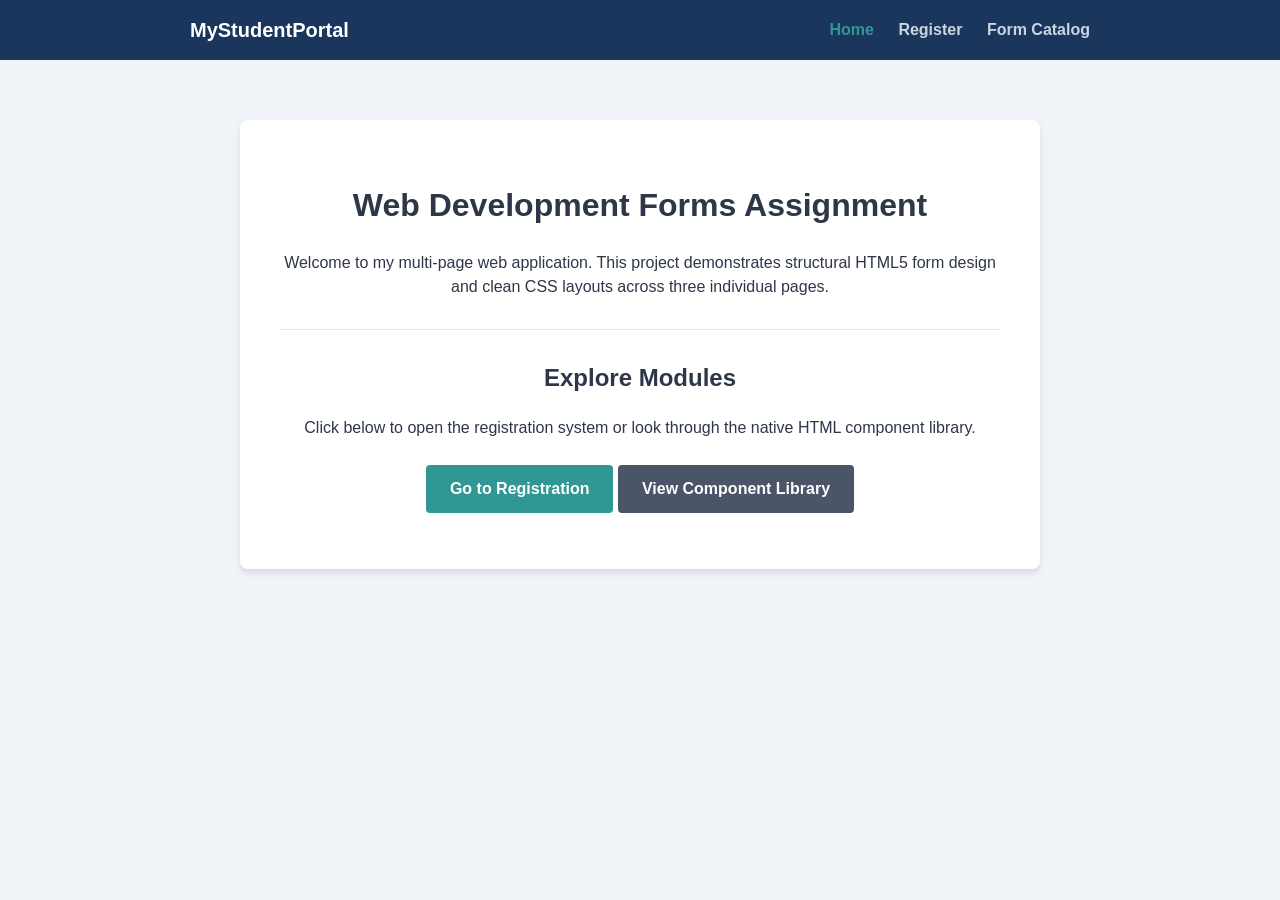
<file: index.html>
<!DOCTYPE html>
<html lang="en">
<head>
    <meta charset="UTF-8">
    <meta name="viewport" content="width=device-width, initial-scale=1.0">
    <title>Home - Registration System</title>
    <link rel="stylesheet" href="style.css">
</head>
<body>

    <header>
        <div class="nav-container">
            <div class="logo">MyStudentPortal</div>
            <div class="nav-links">
                <a href="index.html" class="active">Home</a>
                <a href="register.html">Register</a>
                <a href="inputs.html">Form Catalog</a>
            </div>
        </div>
    </header>

    <main class="container">
        <div class="welcome-box">
            <h1>Web Development Forms Assignment</h1>
            <p>Welcome to my multi-page web application. This project demonstrates structural HTML5 form design and clean CSS layouts across three individual pages.</p>

            <hr style="border: 0; border-top: 1px solid #e2e8f0; margin: 30px 0;">

            <h2>Explore Modules</h2>
            <p>Click below to open the registration system or look through the native HTML component library.</p>
            <p style="margin-top: 25px;">
                <a href="register.html" class="btn">Go to Registration</a>
                <a href="inputs.html" class="btn" style="background-color: #4a5568;">View Component Library</a>
            </p>
        </div>
    </main>

</body>
</html>
</file>
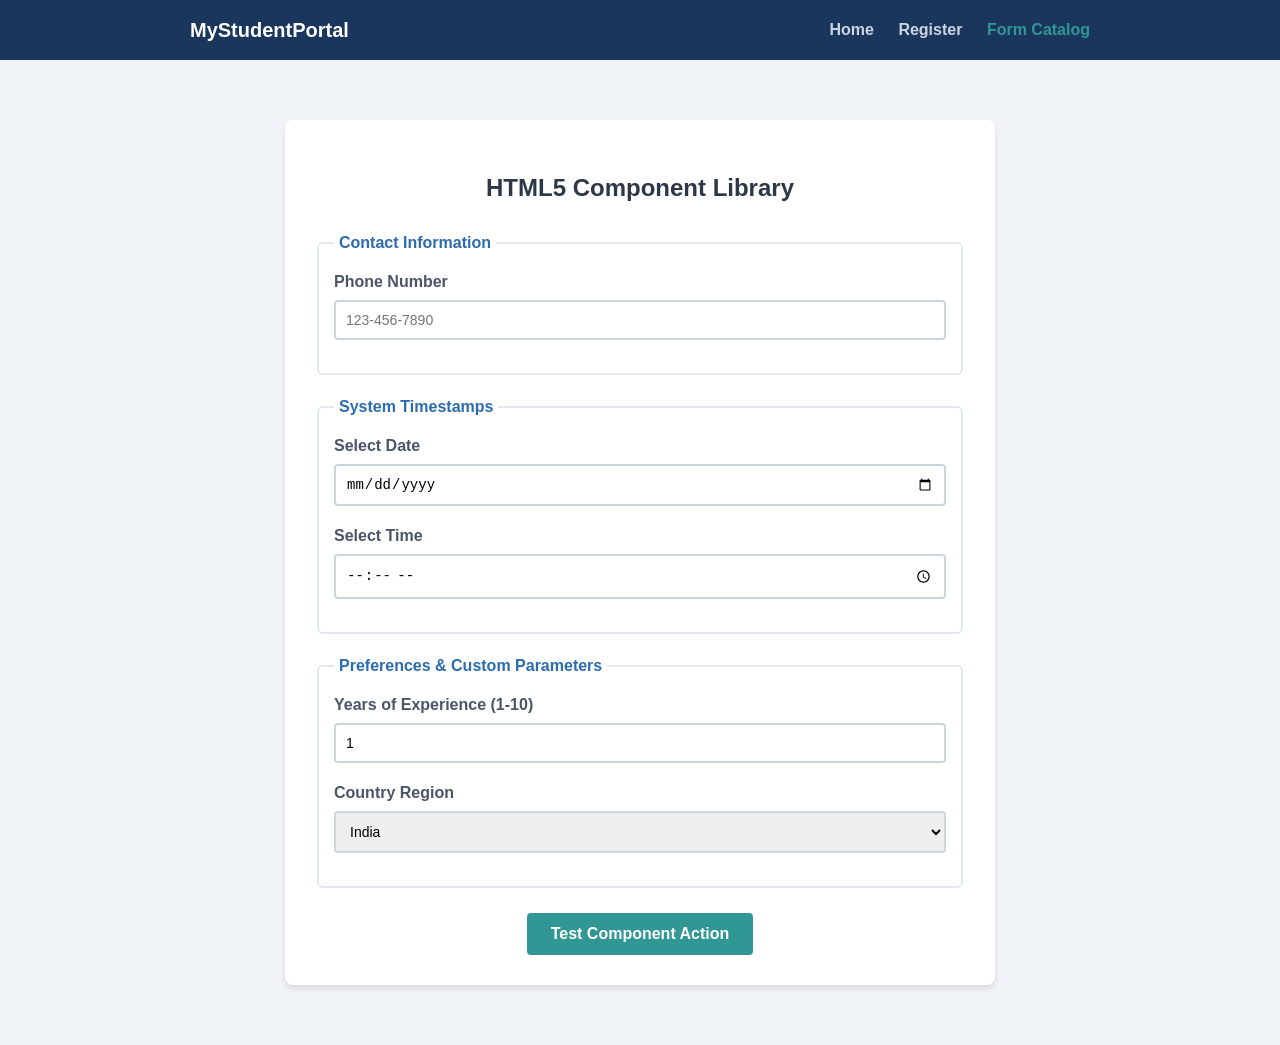
<file: inputs.html>
<!DOCTYPE html>
<html lang="en">
<head>
    <meta charset="UTF-8">
    <meta name="viewport" content="width=device-width, initial-scale=1.0">
    <title>Catalog - Component Library</title>
    <link rel="stylesheet" href="style.css">
</head>
<body>

    <header>
        <div class="nav-container">
            <div class="logo">MyStudentPortal</div>
            <div class="nav-links">
                <a href="index.html">Home</a>
                <a href="register.html">Register</a>
                <a href="inputs.html" class="active">Form Catalog</a>
            </div>
        </div>
    </header>

    <main class="container">

        <!-- This box only appears if you arrived here from register.html with submitted data -->
        <div class="form-box" id="submitted-data-box" style="display:none; margin-bottom: 25px;">
            <div class="data-summary">
                <h3>Data received from Registration form:</h3>
                <p id="summary-name"></p>
                <p id="summary-email"></p>
                <p id="summary-role"></p>
                <p id="summary-agree"></p>
            </div>
        </div>

        <div class="form-box" style="max-width: 650px;">
            <h2 style="text-align: center; margin-bottom: 25px;">HTML5 Component Library</h2>

            <form id="component-form">

                <fieldset>
                    <legend>Contact Information</legend>
                    <div class="form-group">
                        <label for="phone">Phone Number</label>
                        <input type="tel" id="phone" name="phone" placeholder="123-456-7890">
                    </div>
                </fieldset>

                <fieldset>
                    <legend>System Timestamps</legend>
                    <div class="form-group">
                        <label for="booking-date">Select Date</label>
                        <input type="date" id="booking-date" name="booking-date">
                    </div>
                    <div class="form-group">
                        <label for="booking-time">Select Time</label>
                        <input type="time" id="booking-time" name="booking-time">
                    </div>
                </fieldset>

                <fieldset>
                    <legend>Preferences &amp; Custom Parameters</legend>
                    <div class="form-group">
                        <label for="experience">Years of Experience (1-10)</label>
                        <input type="number" id="experience" name="experience" min="1" max="10" value="1">
                    </div>

                    <div class="form-group">
                        <label for="country">Country Region</label>
                        <select id="country" name="country">
                            <option value="in">India</option>
                            <option value="us">United States</option>
                            <option value="uk">United Kingdom</option>
                        </select>
                    </div>
                </fieldset>

                <div style="text-align: center; margin-top: 25px;">
                    <button type="submit" class="btn">Test Component Action</button>
                </div>
            </form>

            <!-- Shows the values from the component form above once you click the button -->
            <div class="data-summary" id="component-result-box" style="display:none; margin-top: 20px;">
                <h3>Component values captured:</h3>
                <p id="result-phone"></p>
                <p id="result-date"></p>
                <p id="result-time"></p>
                <p id="result-experience"></p>
                <p id="result-country"></p>
            </div>
        </div>
    </main>

    <script>
        // If this page was opened via register.html's form submission,
        // the submitted values will be in the URL query string. This just
        // reads them back out and displays them so you can confirm the
        // registration form is actually sending data correctly.
        const params = new URLSearchParams(window.location.search);

        if (params.has("user-name") || params.has("user-email")) {
            document.getElementById("submitted-data-box").style.display = "block";

            document.getElementById("summary-name").textContent =
                "Full Name: " + (params.get("user-name") || "-");

            document.getElementById("summary-email").textContent =
                "Email Address: " + (params.get("user-email") || "-");

            document.getElementById("summary-role").textContent =
                "Account Role: " + (params.get("user-role") || "-");

            document.getElementById("summary-agree").textContent =
                "Agreed to Policy: " + (params.has("agree-terms") ? "Yes" : "No");
        }

        // The component form below has no real server to send data to,
        // so we stop it from actually submitting (which caused the
        // "this page isn't working" error) and just display what was
        // entered instead.
        document.getElementById("component-form").addEventListener("submit", function (e) {
            e.preventDefault();

            document.getElementById("result-phone").textContent =
                "Phone: " + (document.getElementById("phone").value || "-");

            document.getElementById("result-date").textContent =
                "Date: " + (document.getElementById("booking-date").value || "-");

            document.getElementById("result-time").textContent =
                "Time: " + (document.getElementById("booking-time").value || "-");

            document.getElementById("result-experience").textContent =
                "Experience: " + document.getElementById("experience").value + " years";

            document.getElementById("result-country").textContent =
                "Country: " + document.getElementById("country").options[document.getElementById("country").selectedIndex].text;

            document.getElementById("component-result-box").style.display = "block";
        });
    </script>

</body>
</html>
</file>
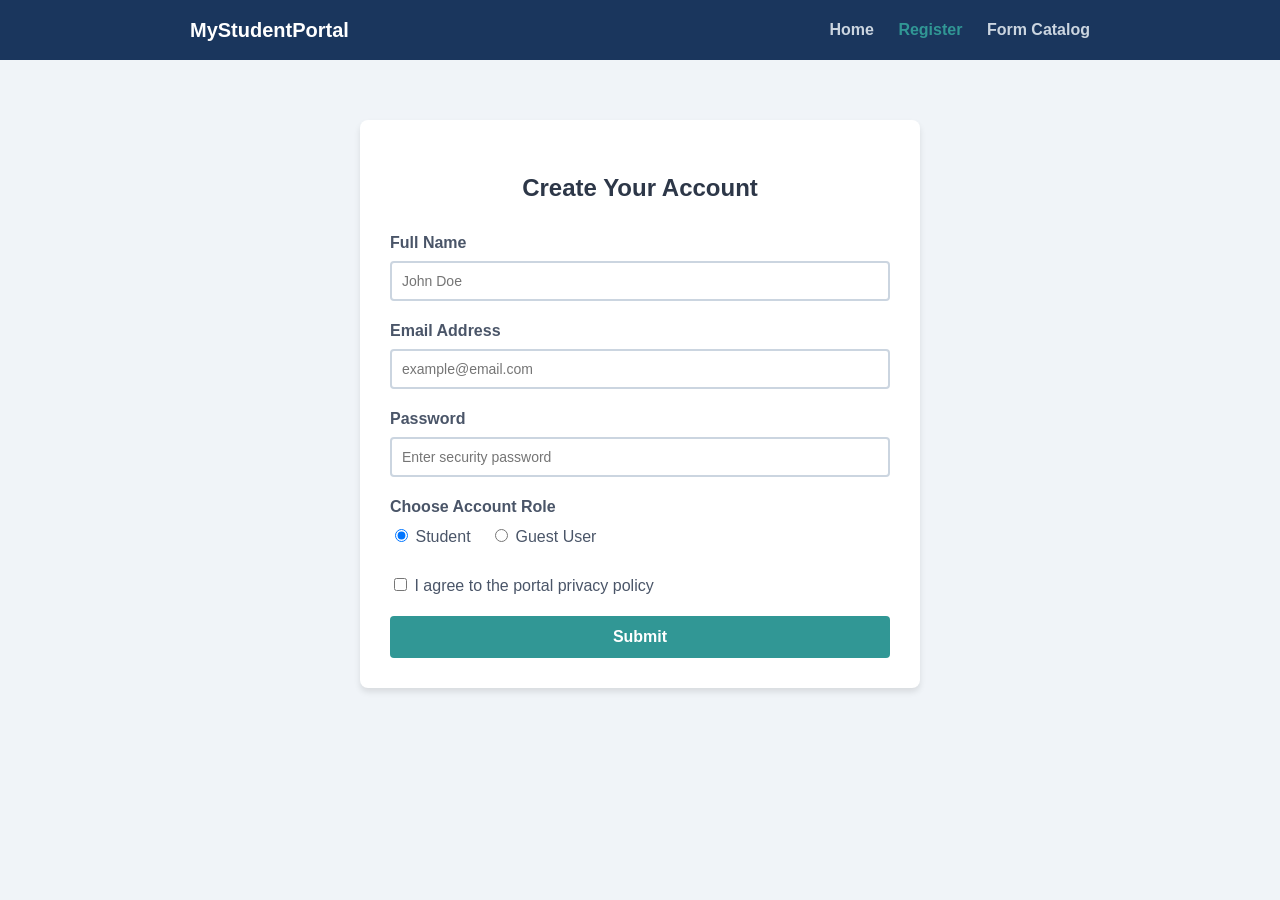
<file: register.html>
<!DOCTYPE html>
<html lang="en">
<head>
    <meta charset="UTF-8">
    <meta name="viewport" content="width=device-width, initial-scale=1.0">
    <title>Register - Create Account</title>
    <link rel="stylesheet" href="style.css">
</head>
<body>

    <header>
        <div class="nav-container">
            <div class="logo">MyStudentPortal</div>
            <div class="nav-links">
                <a href="index.html">Home</a>
                <a href="register.html" class="active">Register</a>
                <a href="inputs.html">Form Catalog</a>
            </div>
        </div>
    </header>

    <main class="container">
        <div class="form-box">
            <h2 style="text-align: center; margin-bottom: 25px;">Create Your Account</h2>

            <form action="inputs.html" method="GET">
                <div class="form-group">
                    <label for="user-name">Full Name</label>
                    <input type="text" id="user-name" name="user-name" placeholder="John Doe" required>
                </div>

                <div class="form-group">
                    <label for="user-email">Email Address</label>
                    <input type="email" id="user-email" name="user-email" placeholder="example@email.com" required>
                </div>

                <div class="form-group">
                    <label for="user-pass">Password</label>
                    <input type="password" id="user-pass" name="user-pass" placeholder="Enter security password" required>
                </div>

                <div class="form-group">
                    <label>Choose Account Role</label>
                    <div class="inline-group">
                        <input type="radio" id="role-student" name="user-role" value="student" checked>
                        <label for="role-student">Student</label>

                        <input type="radio" id="role-guest" name="user-role" value="guest">
                        <label for="role-guest">Guest User</label>
                    </div>
                </div>

                <div class="form-group" style="margin-top: 25px;">
                    <div class="inline-group">
                        <input type="checkbox" id="agree-terms" name="agree-terms" required>
                        <label for="agree-terms">I agree to the portal privacy policy</label>
                    </div>
                </div>

                <button type="submit" class="btn btn-submit">Submit
</file>
<file: style.css>
/* --- Simple & Clean Ocean Color Palette --- */
body {
    background-color: #f0f4f8; /* Soft blue-gray background */
    color: #2d3748;            /* Dark slate text for readability */
    font-family: Arial, sans-serif;
    margin: 0;
    padding: 0;
    line-height: 1.5;
}

/* --- Navigation Header --- */
header {
    background-color: #1a365d; /* Deep ocean blue */
    padding: 15px 0;
}

.nav-container {
    max-width: 900px;
    margin: 0 auto;
    display: flex;
    justify-content: space-between;
    align-items: center;
    padding: 0 20px;
}

.logo {
    color: #ffffff;
    font-size: 20px;
    font-weight: bold;
}

.nav-links a {
    color: #cbd5e0;
    text-decoration: none;
    margin-left: 20px;
    font-weight: bold;
}

.nav-links a:hover, .nav-links a.active {
    color: #319795; /* Bright teal highlight */
}

/* --- Layout Containers --- */
.container {
    max-width: 800px;
    margin: 40px auto;
    padding: 20px;
}

.welcome-box {
    background-color: #ffffff;
    padding: 40px;
    border-radius: 8px;
    text-align: center;
    box-shadow: 0 4px 6px rgba(0, 0, 0, 0.1);
}

.form-box {
    background-color: #ffffff;
    padding: 30px;
    border-radius: 8px;
    box-shadow: 0 4px 6px rgba(0, 0, 0, 0.1);
    max-width: 500px;
    margin: 0 auto;
}

/* --- Form Fields & Labels --- */
.form-group {
    margin-bottom: 18px;
}

label {
    display: block;
    margin-bottom: 6px;
    font-weight: bold;
    color: #4a5568;
}

input[type="text"],
input[type="email"],
input[type="password"],
input[type="number"],
input[type="tel"],
input[type="date"],
input[type="time"],
select {
    width: 100%;
    padding: 10px;
    border: 2px solid #cbd5e0;
    border-radius: 4px;
    box-sizing: border-box; /* Prevents input fields from stretching out */
    font-size: 14px;
}

input:focus, select:focus {
    border-color: #319795; /* Turns teal when clicked */
    outline: none;
}

fieldset {
    border: 2px solid #e2e8f0;
    border-radius: 6px;
    padding: 15px;
    margin-bottom: 20px;
}

legend {
    font-weight: bold;
    color: #2b6cb0; /* Mid-blue for fieldset titles */
    padding: 0 5px;
}

.inline-group {
    margin-top: 5px;
}

.inline-group label {
    display: inline;
    font-weight: normal;
    margin-right: 15px;
}

/* --- Action Buttons --- */
.btn {
    background-color: #319795; /* Teal button */
    color: white;
    padding: 12px 24px;
    border: none;
    border-radius: 4px;
    font-size: 16px;
    font-weight: bold;
    cursor: pointer;
    text-decoration: none;
    display: inline-block;
}

.btn:hover {
    background-color: #2c7a7b; /* Darker teal on hover */
}

.btn-submit {
    width: 100%;
}

/* --- Submitted Data Display (used on inputs.html when arriving from register.html) --- */
.data-summary {
    background-color: #e6fffa;
    border: 2px solid #319795;
    border-radius: 6px;
    padding: 15px 20px;
    margin-bottom: 25px;
}

.data-summary h3 {
    margin-top: 0;
    color: #1a365d;
}

.data-summary p {
    margin: 4px 0;
}
</file>
